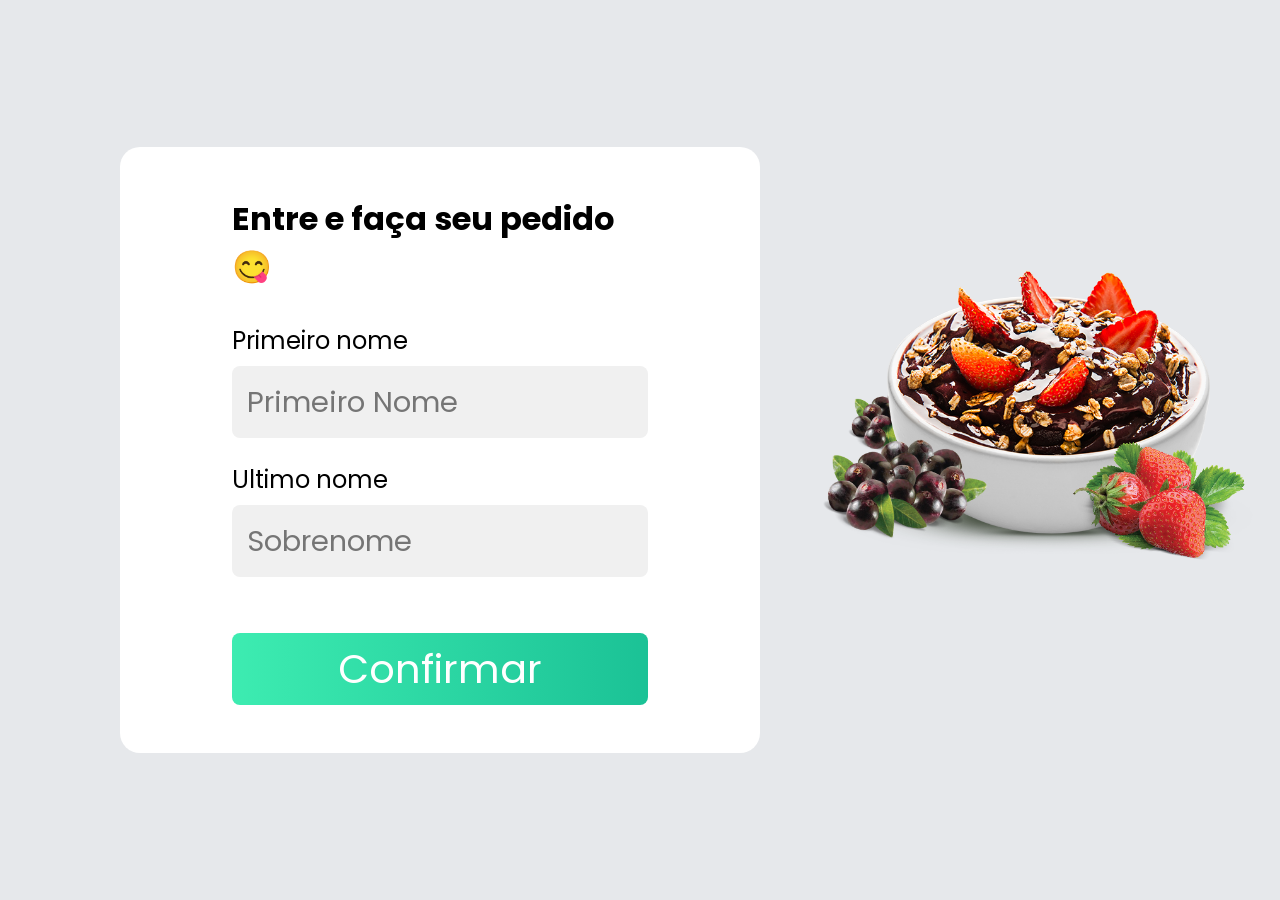
<file: index.html>
<!DOCTYPE html>
<html lang="en">
<head>
    <meta charset="UTF-8">
    <meta http-equiv="X-UA-Compatible" content="IE=edge">
    <meta name="viewport" content="width=device-width, initial-scale=1.0">
    <title>Fazer login</title>
    <link rel="stylesheet" href="style.css">
</head>
<body>
    <div class="app">
        <div class="card">
            <h1>Entre e faça seu pedido😋</h1>
            <div class="card-body">

                <form>
                    <div class="fields">
                        <label for="pri">Primeiro nome</label>
                        <input id="pri" type="text" placeholder="Primeiro Nome" name="pri">
                    </div>
                  
                    <div class="fields">
                        <label for="se">Ultimo nome</label>
                        <input id="sec" type="text" placeholder="Sobrenome" name="se">
                    </div>
                    <p style="color: red;" id="errado"></p>
                    <button onclick="enviar()" type="button">Confirmar</button>
                </form>
            </div>
            
        </div>
        <div class="img">
            <img src="tigela.png" alt="Imagem de açai">
        </div>
    </div>
    <script src="app.js"></script>
</body>
</html>
</file>
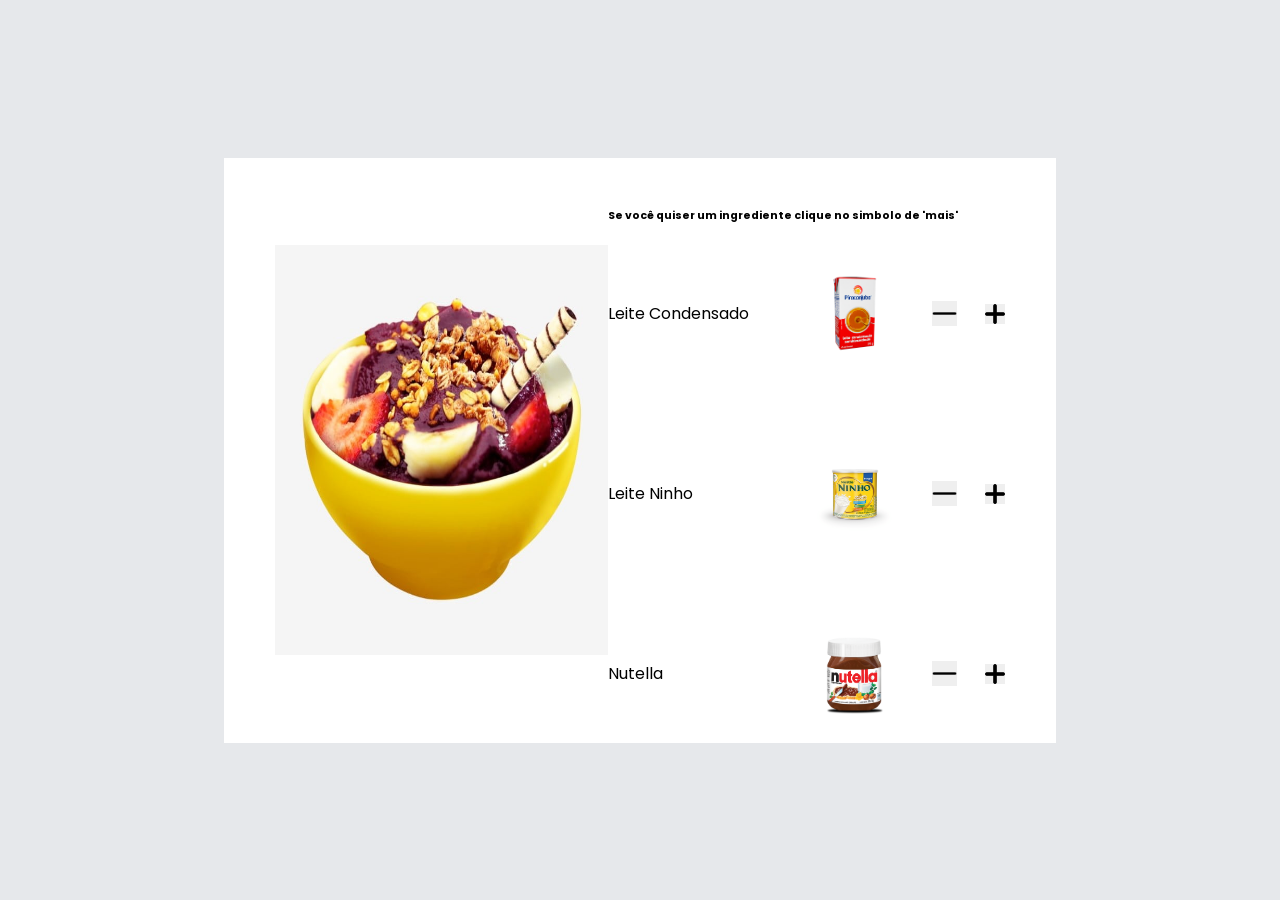
<file: fazer_pedido.html>
<!DOCTYPE html>
<html lang="pt-br">
<head>
    <meta charset="UTF-8">
    <meta http-equiv="X-UA-Compatible" content="IE=edge">
    <meta name="viewport" content="width=device-width, initial-scale=1.0">
    <title>Fazer Pedido</title>
    <link rel="stylesheet" href="fazer_pedido.css">
</head>
<body>
    
    <div class="conteudo">
       <div class="img">
        <img src="medio.jpg" alt="">
       </div> 
       <div class="perguntas">
        <div class="nome_acai">
        <p class="nome_1" id="nome_tamanho">Açai</p>
        </div>
        <br>
        <p>Acrescentar ingredientes</p>
        <h6>Se você quiser um ingrediente clique no simbolo de 'mais'</h6>
        <br>
       <br>
       <span>
        <p class="texto_acrescentar">Leite Condensado</p>
        <p class="txt" id="txt1"></p>
        <img src="leite.png" alt="" class="img_acrescentar">
        <button class="botao_menos" onclick="mn1()"></button>
        <button class="botao_adicionar" onclick="add1()"></button>
       </span>
       <br>
       <br>
       <br>
       <br>
       <span>
        <p class="texto_acrescentar">Leite Ninho</p>
        <p class="txt" id="txt2"></p>
        <img src="ninho.png" alt="" class="img_acrescentar">
        <button class="botao_menos" onclick="mn2()"></button>
        <button class="botao_adicionar" onclick="add2()"></button>
       </span>
       <br>
       <br>
       <br>
       <br>
       <span>
        <p class="texto_acrescentar">Nutella</p>
        <p class="txt" id="txt3"></p>
        <img src="nutela.png" alt="" class="img_acrescentar">
        <button class="botao_menos" onclick="mn3()"></button>
        <button class="botao_adicionar" onclick="add3()"></button>
       </span>
       <br>
       <br>
       <br>
       <br>
       <span>
        <p class="texto_acrescentar">Granola</p>
        <p class="txt" id="txt4"></p>
        <img src="granola.png" alt="" class="img_acrescentar">
        <button class="botao_menos" onclick="mn4()"></button>
        <button class="botao_adicionar" onclick="add4()"></button>
       </span>
       <br>
       <br>
       <br>
       <br>
       <span>
        <p class="texto_acrescentar">Banana</p>
        <p class="txt" id="txt5"></p>
        <img src="banana.webp" alt="" class="img_acrescentar">
        <button class="botao_menos" onclick="mn5()"></button>
        <button class="botao_adicionar" onclick="add5()"></button>
       </span>
       <br>
       <br>
       <br>
       <br>
       <span>
        <p class="texto_acrescentar">Morango</p>
        <p class="txt" id="txt6"></p>
        <img src="morango.png" alt="" class="img_acrescentar">
        <button class="botao_menos" onclick="mn6()"></button>
        <button class="botao_adicionar" onclick="add6()"></button>
       </span>
       <br>
       <br>
       <br>
       <div class="finalizar_pedido">
        <div class="quantidade">
            <button class="botao_qtd" id="menos" onclick="menos()"></button>
            <h1 id="qtd_acai">1</h1>
            <button class="botao_qtd" id="adicionar" onclick="mais()"></button>
        </div>
        <button class="btn_final" onclick="finalizar()">Continuar</button>
       </div>
    </div>
    
    </div>
    

    <script src="fazer_pedido.js"></script>
</body>
</html>
</file>
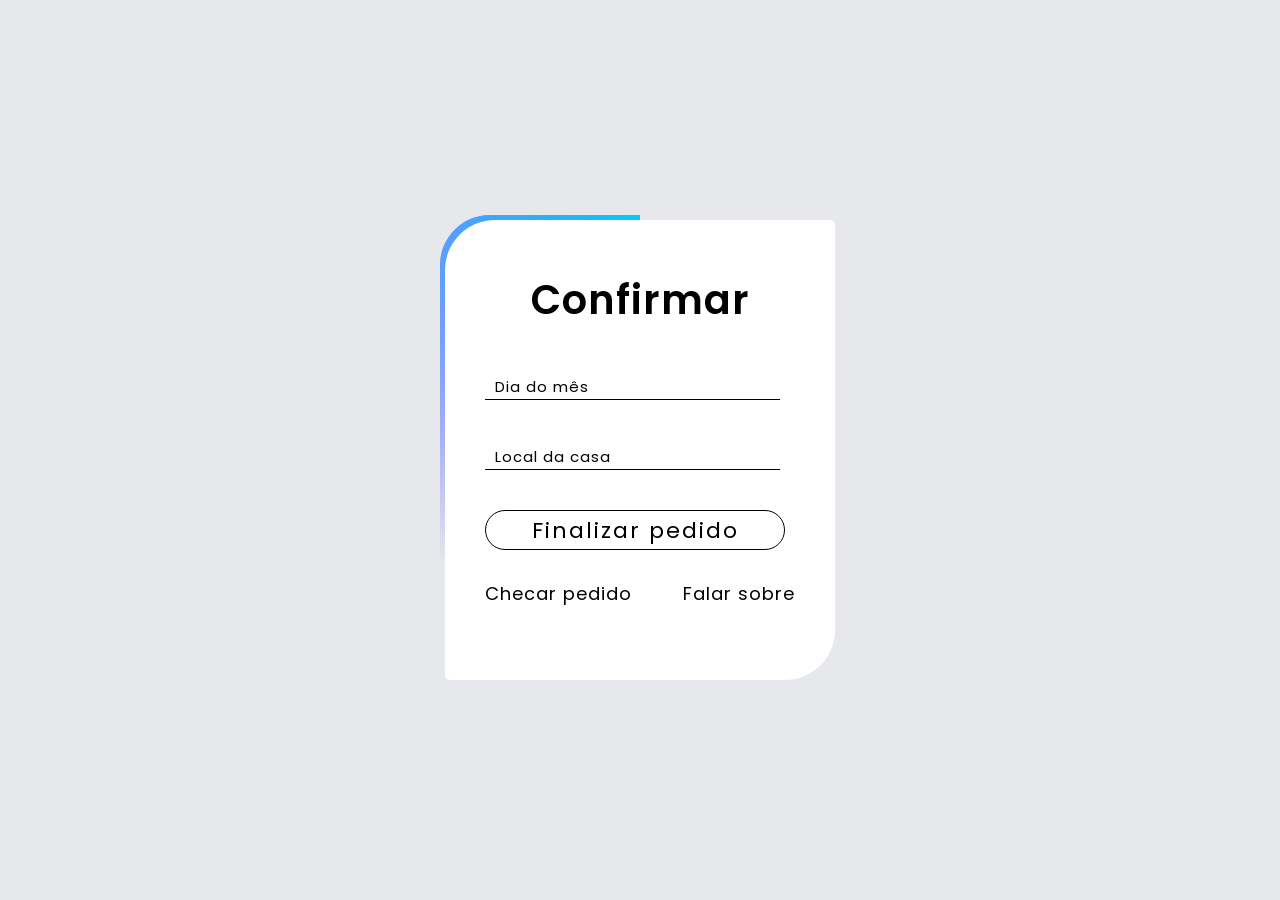
<file: final.html>
<!DOCTYPE html>
<html lang="en">
  <head>
    <meta charset="UTF-8" />
    <meta http-equiv="X-UA-Compatible" content="IE=edge" />
    <meta name="viewport" content="width=device-width, initial-scale=1.0" />
    <title>Animated Login From</title>
    <link rel="stylesheet" href="final.css">
   
  </head>
  <body>
    <div class="login_form_container">
      <div class="login_form">
        <h2>Confirmar</h2>
        <div class="input_group">
          <i class="fa fa-user"></i>
          <input
            type="text"
            placeholder="Dia do mês"
            class="input_text"
            autocomplete="off"
            id="dia"
          />
        </div>
        <p style="color: red;" id="errado"></p>
        <div class="input_group">
          <i class="fa fa-unlock-alt"></i>
          <input
            type="text"
            placeholder="Local da casa"
            class="input_text"
            autocomplete="off"
            id="local"
          />
          
        </div>
        <p style="color: red; margin-top: 5px; display: none;" id="texto">Escreva em todos os campos</p>
        <div class="button_group" id="login_button" onclick="final()">
          <a>Finalizar pedido</a>
        </div>
        <div class="fotter">
          <a>Checar pedido</a>
          <a id="">Falar sobre</a>
        </div>
      </div>
    </div>

    <script src="final.js"></script>
  </body>
</html>
</file>
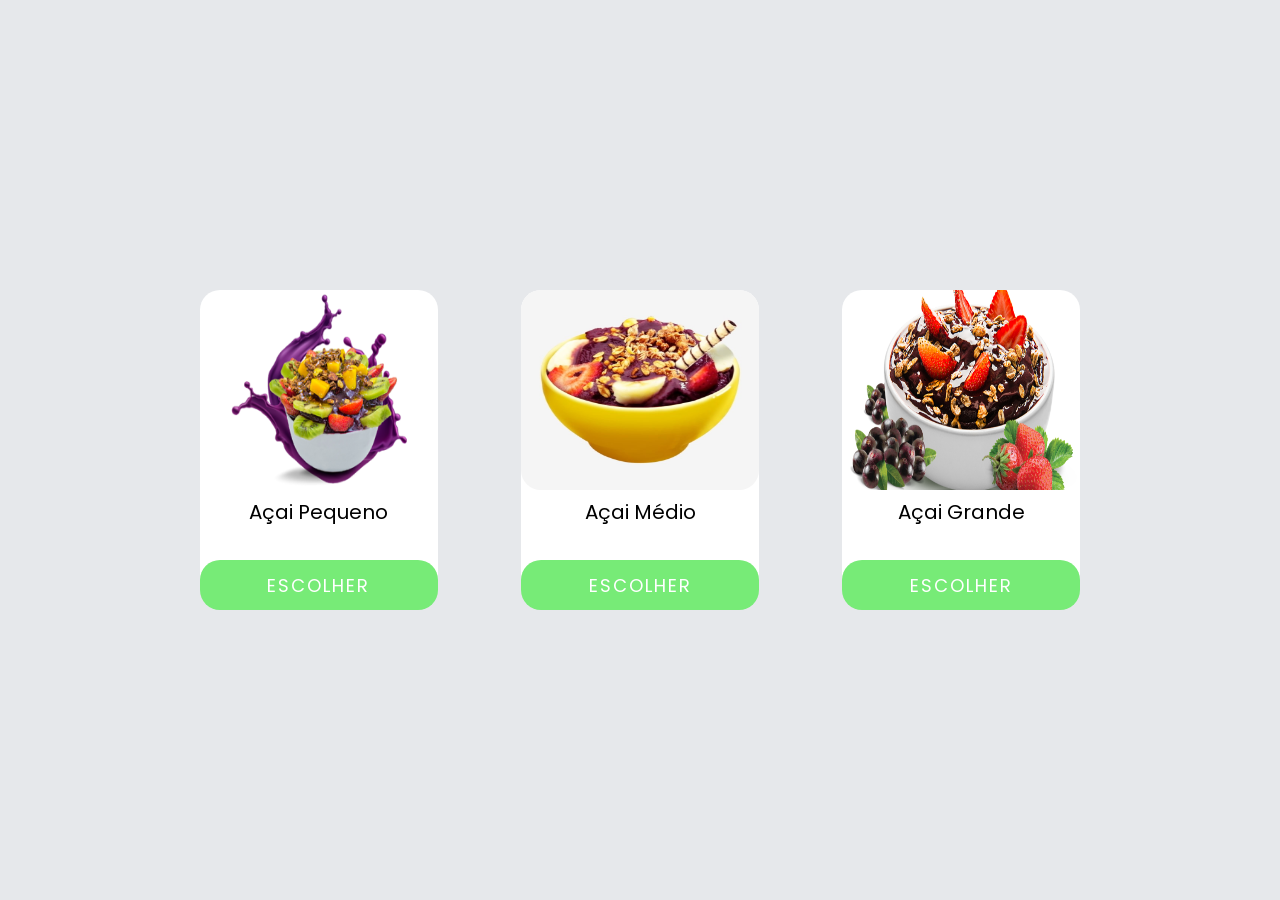
<file: pedido.html>
<!DOCTYPE html>
<html lang="en">
<head>
    <meta charset="UTF-8">
    <meta http-equiv="X-UA-Compatible" content="IE=edge">
    <meta name="viewport" content="width=device-width, initial-scale=1.0">
    <title>Pedido</title>
    <link rel="stylesheet" href="pedido.css">
</head>
<body>
    <div class="cards">
        <div class="card">
            <img src="pequeno.webp" alt="Imagem de açai">
            <p>Açai Pequeno</p>
            <button onclick="pequeno()"><a>Escolher</a></button>
        </div>

        <div class="card">
            <img src="medio.jpg" alt="Imagem de açai" id="medio">
            <p>Açai Médio</p>
            <button onclick="medio()"><a>Escolher</a></button>
        </div>

        <div class="card">
            <img src="grande.png" alt="Imagem de açai" id="grande">
            <p>Açai Grande</p>
            <button onclick="grande()"><a>Escolher</a></button>
        </div>
    </div>
    <script src="pedido.js"></script>
</body>
</html>
</file>
<file: style.css>
@import url('https://fonts.googleapis.com/css2?family=Poppins:wght@600&display=swap');

*{
    margin: 0;
    padding: 0;
    box-sizing: border-box;
    font-family: 'Poppins', sans-serif;
}

html, body{
    height: 100%;
}

body{
    background-color: #e6e8eb;
    display: flex;
    align-items: center;
    justify-content: center;
}


.app{
    display: flex;
    align-items: center;
}


.card{
    padding: 3.0rem 7.0rem;
    border-radius: 20px;
    background-color: #fff;
}


.fields{
    margin-bottom: 1.5rem;
}

.card-body{
    margin-top: 2.0rem;
}


label{
    display: block;
    font-size: 1.5rem;
    margin-bottom: 0.5rem;
}


input, button{
    width: 100%;
    height: 4.5rem;
    border-radius: 0.5rem;
    border: 0;
}

input{
    background-color: #f0f0f0;
    outline: 0;
    font-size: 1.8rem;
    padding-left: 15px;
}


button{
    margin-top: 2.0rem;
    background-size: 200%;
    background-image: linear-gradient(to left, #3decb1, #1bc296, #3decb1);
    cursor: pointer;
    font-size: 2.5rem;
    color: #fff;
    transition: 400ms;
}

button:hover{
    background-position: right;
}

.img{
    margin-left: 4.0rem;
    width: 614px;
    height: 400px;
}


@media only screen and (max-width: 1425px){
    .app{
       font-size: 1.0rem; 
    }
    .card{
        width: 50%;
    }
    img{
        width: 550px;
    }
    .img{
        margin-left: 3rem;
    }
}

@media only screen and (max-width: 1300px){
    .card{
        margin-left: 120px;
    }
    img{
        width: 450px;
    }
    .img{
        width: 450px;
    }
}

@media only screen and (max-width: 700px){
    .img{
        display: none;
    }
    .card{
        border-radius: 20px;
        box-sizing: border-box;
        height: 50%;
        width: 95%;
        margin-left: 0;
        margin-right: 0;
    }
    h1{
        font-size: 20px;
    }
    .card-body{
        font-size: 15px;
    }
    input placeholder{
        font-size: 10px;
    }
    input{
        font-size: 20px;
        width: 100%;
    }
    button{
        width: 250px;
    }
    .app{
        box-sizing: border-box;
        display: block;
        border-radius: 200px;
    }
    
}
</file>
<file: fazer_pedido.css>
@import url('https://fonts.googleapis.com/css2?family=Poppins:wght@600&display=swap');
@import url('https://fonts.googleapis.com/css2?family=Poppins:wght@500;600&family=Roboto:wght@100&display=swap');
*{
    margin: 0;
    padding: 0;
    box-sizing: border-box;
    font-family: 'Poppins', sans-serif;
}

html, body{
    height: 100%;
}

body{
    background-color: #e6e8eb;
    display: flex;
    justify-content: center;
    align-items: center;    
}

.conteudo{
    background-color: #fff;
    width: 65%;
    height: 65%;
    display: flex;
    align-items: center;
    justify-content: center;
    padding: 0;
}

.img{
    height: 100%;
    width: 50%;
}
img{
    width: 100%;
    height: 100%;
}
.img_acrescentar{
    width: 80px;
    height: 80px;
}

.perguntas{
    display: block;
    width: 31vw;
    overflow: hidden;
    overflow-y: scroll;
    height: 100%;
}

.perguntas::-webkit-scrollbar{
    width: 0px;
}



span{
    display: flex;
    align-items: center;
    justify-content: space-between;
    width: 100%;
}

.botao_adicionar{
    background-image: url("mais.png1.png");
    background-size: cover;
    width: 20px;
    height: 20px;
    border-style: none;
    cursor: pointer;
}
.texto_acrescentar{
    width: 150px;

}

.descricao{
    font-size: 12px;
}

.nome_acai{
    display: flex;
    align-items: center;
    justify-content: center;
    font-family: 'Roboto', sans-serif;
    font-weight: 1;
    z-index: 1;
    position: fixed;
    background-color: #fff;
    width: 30%;
    height: 50px;
}

.finalizar_pedido{
    height: 5rem;
    width: 95%;
    display: flex;
    align-items: center;
}

.quantidade{
    display: flex;
    justify-content: space-between;
    align-items: center;
    border-width: 0.5px;
    border-color: gray;
    border-style: solid;
    width: 125px;
    height: 48px;
    margin-left: 30%;
    margin-right: 20px;
    padding: 5px;
}

.botao_qtd{
    width: 35px;
    height: 35px;
    cursor: pointer;
}

#adicionar{
    background-image: url('mais.png1.png');
    background-size: cover;
    border-style: none;
}

#menos{
    background-image: url('menos.png');
    background-size: cover;
    border-style: none;
    opacity: 30%;
}
h1{
    font-size: larger;
}

.btn_final{
    width: 240px;
    height: 50px;
    display: flex;
    justify-content: center;
    align-items: center;
    border-style: none;
    background-color: red;
    color: #fff;
    border-radius: 5px;
    cursor: pointer;
    text-align: center;
    justify-content: center;
}

@media only screen and (max-width: 1400px){
    .img{
        height: 70%;
        width: 40%;
    }
    img{
        width: 100%;
        height: 100%;
    }
    .finalizar_pedido{
        width: 100%;
    }
    .botao_qtd{
        width: 30px;
    }
    .quantidade{
        width: 150px;
    }
}

@media only screen and (max-width: 1150px){
    .img{
        display: none;
    }
    .perguntas{
        width: 60%;
        text-align: center;
    }
    .nome_acai{
        margin-left: 6%;
    }
    .conteudo{
        height: 80%;
    }
}

@media only screen and (max-width: 700px){
    .conteudo{
        width: 100%;
        height: 100%;
    }
    .nome_acai{
        width: 100%;
        text-align: center;
        margin-left: 0
    }
    .perguntas{
        width: 90%
    }
    .descricao{
        display: none;
    }
    .finalizar_pedido{
        width: 100%;
        align-items: normal;
    }
    .btn_final{
        width: 700px;
    }
    .quantidade{
        width: 450px;
        margin-left: 0;
    }
}

.nome_1{
    margin-right: 8.5%;
}

.txt{
    font-size: 1.5rem;
}

.botao_menos{
    background-image: url("menos.png");
    background-size: cover;
    width: 25px;
    height: 25px;
    border-style: none;
    cursor: pointer;
    margin-left: 10px;
}
</file>
<file: final.css>
@import url('https://fonts.googleapis.com/css2?family=Poppins:wght@600&display=swap');
@import url('https://fonts.googleapis.com/css2?family=Poppins:wght@500;600&family=Roboto:wght@100&display=swap');

input[type=number]::-webkit-inner-spin-button,
           input[type=number]::-webkit-outer-spin-button {
               -webkit-appearance: none;
               margin: 0;
           }
           
*{
  margin: 0;
  padding: 0;
  box-sizing: border-box;
  font-family: 'Poppins', sans-serif;
  justify-content: center;
  align-items: center;
}
body{
    width: 100vw;
    height: 100vh;
    display: flex;
    justify-content: center;
    align-items: center;
    letter-spacing: 1px;
    background-color: #e6e8eb;
}
.login_form_container{
    position: relative;
    width: 400px;
    height: 470px;
    max-width: 400px;
    max-height: 470px;
    background-color: #e6e8eb;
    border-radius: 50px 5px;
    display: flex;
    align-items: center;
    justify-content: center;
    overflow: hidden;
}
.login_form_container::before{
    
    position: absolute;
    width: 170%;
    height: 170%;
    content: '';
    background-image: conic-gradient(transparent, transparent, transparent, #ee00ff);
    animation: rotate_border 6s linear infinite;

}
.login_form_container::after{
    
    position: absolute;
    width: 170%;
    height: 170%;
    content: '';
    background-image: conic-gradient(transparent, transparent, transparent, #00ccff);
    animation: rotate_border 6s linear infinite;
    animation-delay: -3s;
}
@keyframes rotate_border{
    0%{
        transform: rotate(0deg);
    }
    100%{
        transform: rotate(360deg);
    }
}
.login_form{
    position: absolute;
    content: '';
    background-color: #fff;
    border-radius: 50px 5px;
    inset: 5px;
    padding: 50px 40px;
    z-index: 10;
    color: #000;
} 
h2{
    font-size: 40px;
    font-weight: 600;
    text-align: center;
}
.input_group{
    margin-top: 40px;
    position:relative;
    display:flex;
    align-items: center;
    justify-content: start;
}
.input_text{
    width: 95%;
    height: 30px;
    background: transparent;
    border: none;
    outline: none;
    border-bottom: 1px solid #000;
    font-size: 20px;
    padding-left: 10px;
    color: #000;

}
::placeholder{
    font-size: 15px;
    color: #000;
    letter-spacing: 1px;

}
.fa{
    font-size: 20px;

}
#login_button{
    position: relative;
    width: 300px;
    height: 40px;
    transition: 1s;
    margin-top: 40px;


}
#login_button a{
    position: absolute;
    width: 100%;
    height: 100%;
    text-decoration: none;
    z-index: 10;
    cursor: pointer;
    font-size: 22px;
    letter-spacing: 2px;
    border: 1px solid #000;
    border-radius: 50px;
    background-color: #fff;
    display: flex;
    justify-content: center;
    align-items: center;
}
.fotter {
    margin-top: 30px;
    display: flex;
    justify-content: space-between;

}
.fotter a{
    text-decoration: none;
    cursor: pointer;
    font-size: 18px;
    color: #000;
}
.fotter a:hover{
    transition: 1s;
    text-decoration: underline;
}

.glowIcon {
    text-shadow: 0 0 10px #000;
}


@media only screen and (max-width: 700px){
  .login_form_container{
    height: 100vh;
    max-height: none;
    text-align: center;
  }
  .input_group{
    margin-top: 70px;
  }
  h2{
    font-size: 3rem;
  }
  #login_button{
    height: 60px;
  }
  .footer{
    margin-top: 50px;
  }
}
</file>
<file: pedido.css>
@import url('https://fonts.googleapis.com/css2?family=Poppins:wght@600&display=swap');

*{
    margin: 0;
    padding: 0;
    box-sizing: border-box;
    font-family: 'Poppins', sans-serif;
}

html, body{
    height: 100%;
}

body{
    background-color: #e6e8eb;
    display: flex;
    align-items: center;
    justify-content: center;
}

.cards{
    display: flex;
    width: 55rem;
    height: 20rem;
    justify-content: space-between;
    border-radius: 25px;
}

.card{
    height: 19rem;
    background-color: #fff;
    width: 27%;
    text-align: center;
    justify-content: center;
    border-radius: 20px;
}

img{
    width: 100%;
    height: 200px;
    border-radius: 20px;
}

p{
    font-size: 20px;
}
button{
    border-radius: 20px;
   cursor: pointer;
   margin-top: 33px;
   width: 100%;
   height: 50px;
   background-color: rgb(119, 235, 119);
   border-style: none;
   transition: 400ms;
   display: flex;
   justify-content: center;
   text-align: center;
}

button:hover{
    background-color: rgb(156, 238, 156);
}

@media only screen and (max-width: 900px){
    .cards{
        width: 45rem;
    }
}

@media only screen and (max-width: 730px){
    .cards{
        width: 40rem;
    }
}

@media only screen and (max-width: 700px){
    .cards{
        height: 100vh;
        width: 100vw;
        display: block;
        justify-content: space-between;
        margin-left: 30px;
    }
    .card{
        width: 90%;
        margin-bottom: 30px;
        height: 35%;
        margin-bottom: 50px;
    }
    body{
    text-align: center;
    }
    img{
        width: 90%;
    }
    #medio{
        width: 150px;
    }
    #grande{
        width: 200px;
    }
}



a{
    position: relative;
    display: inline-block;
    padding: 12px 36px;
    color: #fff;
    text-decoration: none;
    text-decoration: none;
    text-transform: uppercase;
    font-size: 18px;
    letter-spacing: 2px;
    border-radius: 20px;
    overflow: hidden;
    width: 100%;
    height: 100%;
}

span{
    position: absolute;
    background: #fff;
    transform: translate(-50%,-50%);
    pointer-events: none;
    border-radius: 50%;
    animation: animate 1s linear infinite;
}
@keyframes animate{
    0%{
        width: 0px;
        height: 0px;
        opacity: 0;
    }
    100%{
        width: 100%;
        height: 100%;
    }
}
</file>
